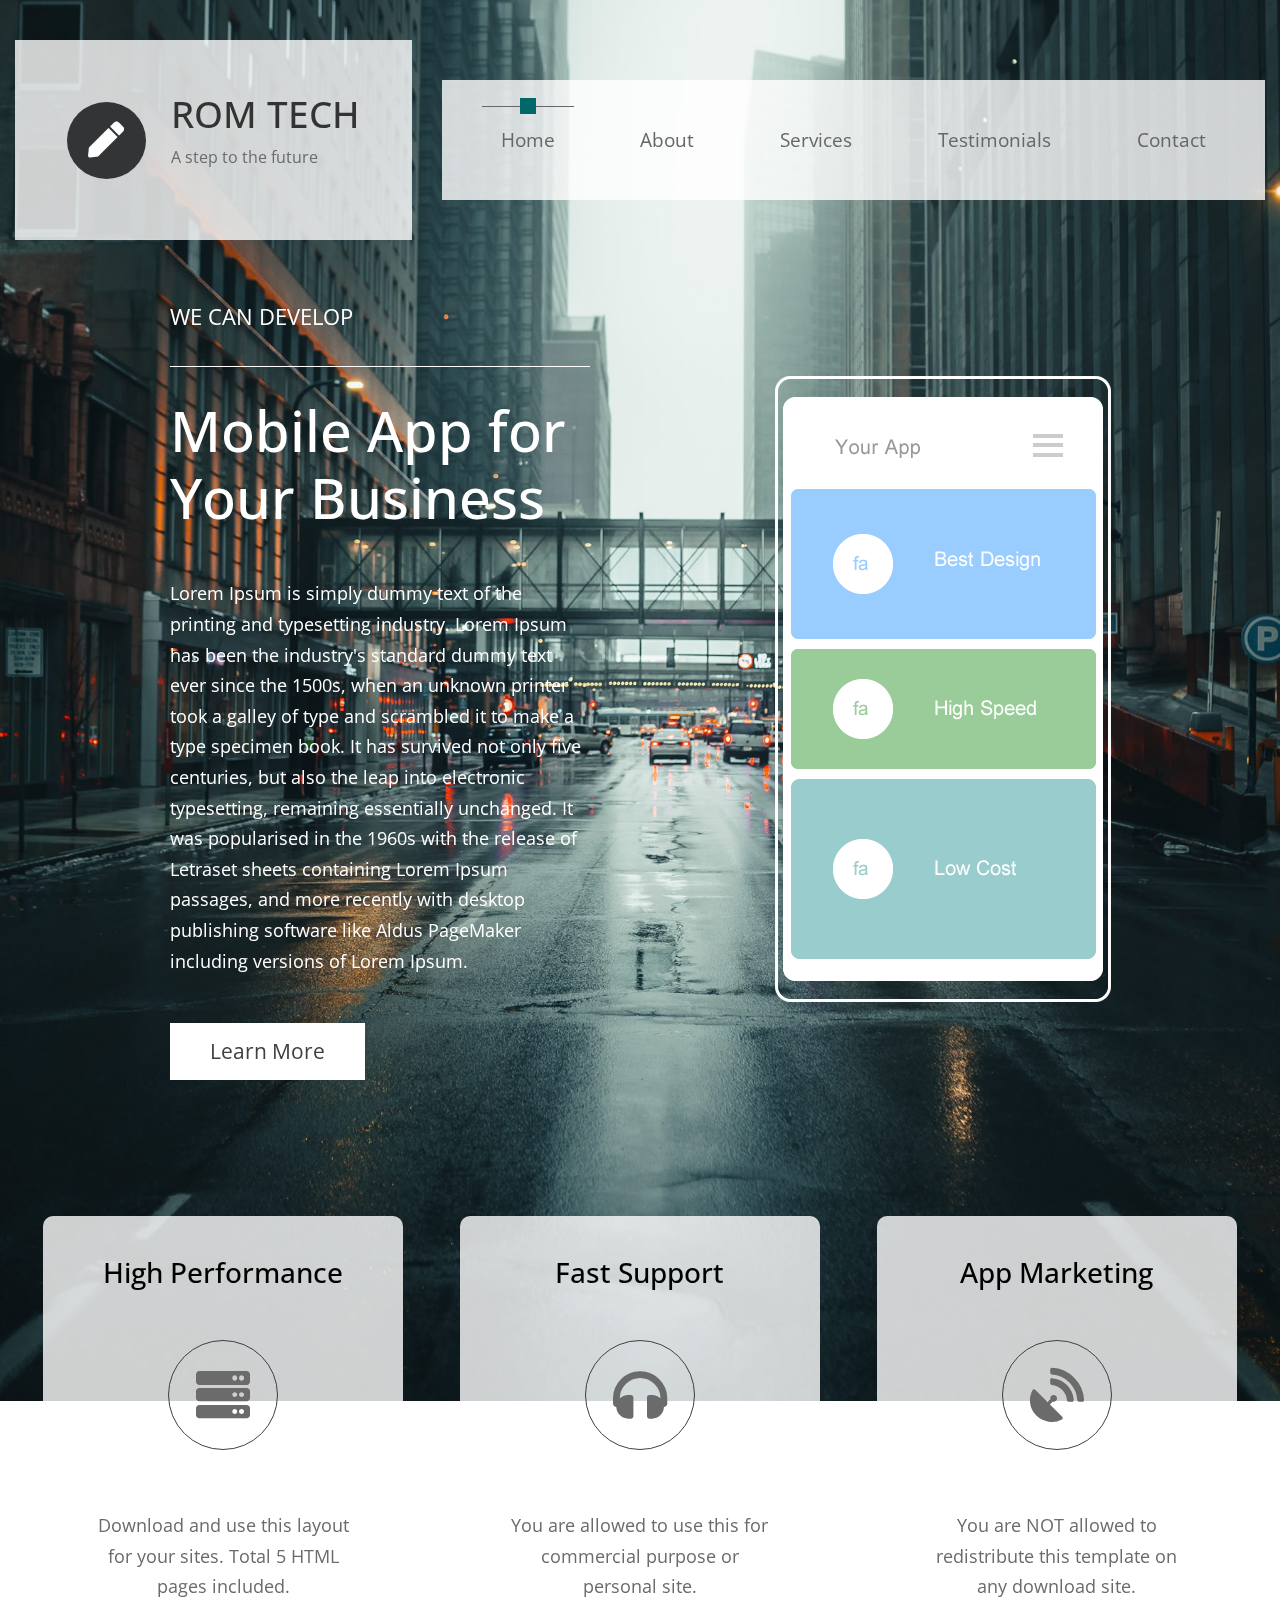
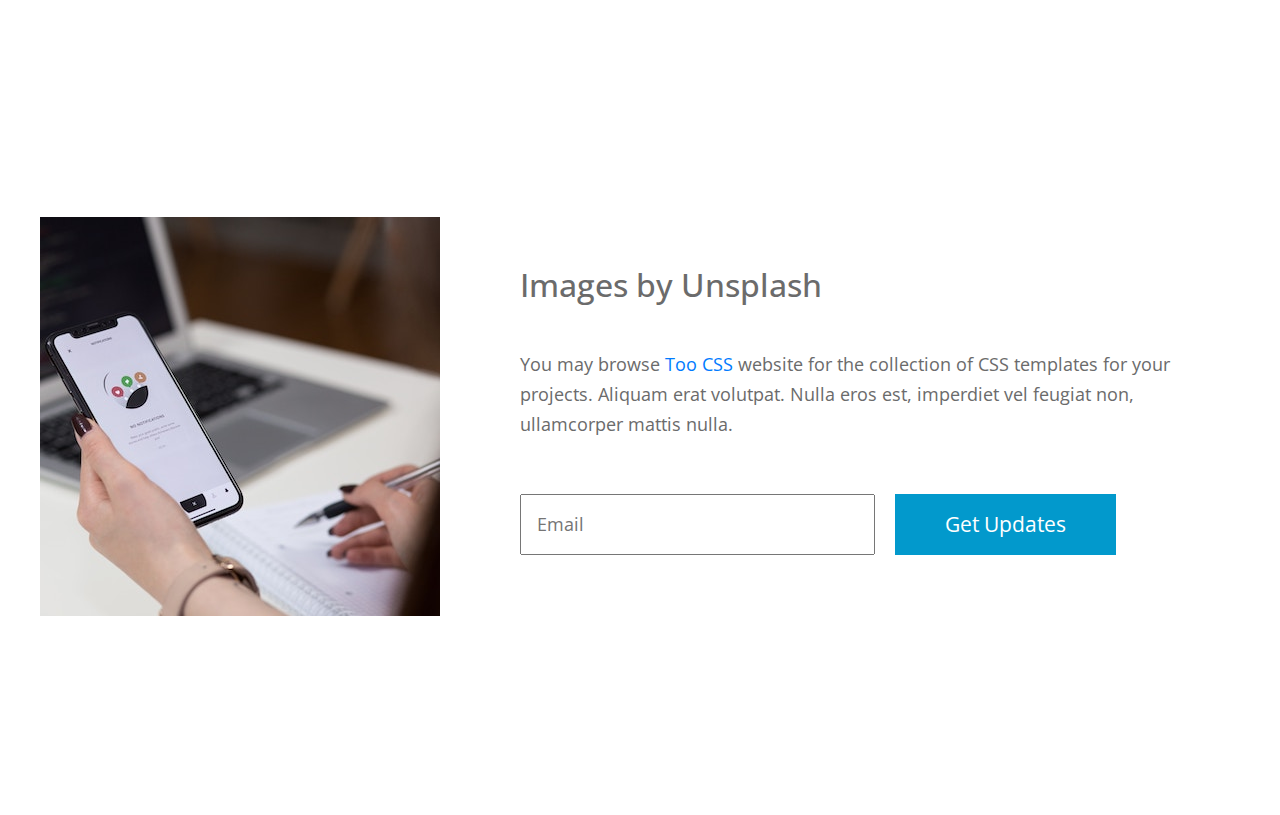
<file: index.html>
<!DOCTYPE html>
<html lang="en">
  <head>
    <meta charset="UTF-8" />
    <meta name="viewport" content="width=device-width, initial-scale=1.0" />
    <meta http-equiv="X-UA-Compatible" content="ie=edge" />
    <title>Rom Tech - App Landing Page</title>

    <link rel="stylesheet" href="https://fonts.googleapis.com/css?family=Open+Sans:400,600" />
    <link rel="stylesheet" href="css/all.min.css" />
    <link rel="stylesheet" href="css/bootstrap.min.css" />
    <link rel="stylesheet" href="css/templatemo-style.css" />
<!--
Parallo Template
https://templatemo.com/tm-534-Romeo Tech
-->
  </head>
  <body>
    <div class="parallax-window" data-parallax="scroll" data-image-src="img/bg-01.jpg">
      <div class="container-fluid">
        <div class="row tm-brand-row">
          <div class="col-lg-4 col-11">
            <div class="tm-brand-container tm-bg-white-transparent">
              <i class="fas fa-2x fa-pen tm-brand-icon"></i>
              <div class="tm-brand-texts">
                <h1 class="text-uppercase tm-brand-name">Rom Tech</h1>
                <p class="small">A step to the future</p>
              </div>
            </div>
          </div>
          <div class="col-lg-8 col-1">
            <div class="tm-nav">
              <nav class="navbar navbar-expand-lg navbar-light tm-bg-white-transparent tm-navbar">
                <button class="navbar-toggler" type="button"
                  data-toggle="collapse" data-target="#navbarNav"
                  aria-controls="navbarNav" aria-expanded="false" aria-label="Toggle navigation">
                  <span class="navbar-toggler-icon"></span>
                </button>
                <div class="collapse navbar-collapse" id="navbarNav">
                  <ul class="navbar-nav">
                    <li class="nav-item active">
                      <div class="tm-nav-link-highlight"></div>
                      <a class="nav-link" href="#">Home <span class="sr-only">(current)</span></a>
                    </li>
                    <li class="nav-item">
                      <div class="tm-nav-link-highlight"></div>
                      <a class="nav-link" href="about.html">About</a>
                    </li>
                    <li class="nav-item">
                      <div class="tm-nav-link-highlight"></div>
                      <a class="nav-link" href="services.html">Services</a>
                    </li>
                    <li class="nav-item">
                      <div class="tm-nav-link-highlight"></div>
                      <a class="nav-link" href="testimonials.html">Testimonials</a>
                    </li>
                    <li class="nav-item">
                      <div class="tm-nav-link-highlight"></div>
                      <a class="nav-link" href="contact.html">Contact</a>
                    </li>
                  </ul>
                </div>
              </nav>
            </div>
          </div>
        </div>

        <section class="row" id="tmHome">
          <div class="col-12 tm-home-container">
            <div class="text-white tm-home-left">
              <p class="text-uppercase tm-slogan">We can develop</p>
              <hr class="tm-home-hr" />
              <h2 class="tm-home-title">Mobile App for Your Business</h2>
              <p class="tm-home-text">
              </p>
              <p class="tm-home-text"> Lorem Ipsum is simply dummy text of the printing and typesetting industry. Lorem
                Ipsum has been the industry's standard dummy text ever since the 1500s, when an unknown printer took a
                galley of type and scrambled it to make a type specimen book. It has survived not only five centuries,
                but also the leap into electronic typesetting, remaining essentially unchanged. It was popularised in
                the 1960s with the release of Letraset sheets containing Lorem Ipsum passages, and more recently with
                desktop publishing software like Aldus PageMaker including versions of Lorem Ipsum.
              </p>
              <a href="#tmFeatures" class="btn btn-primary">Learn More</a>
            </div>
            <div class="tm-home-right">
              <img src="img/mobile-screen.png" alt="App on Mobile mockup" />
            </div>
          </div>
        </section>

        <!-- Features -->
        <div class="row" id="tmFeatures">
          <div class="col-lg-4">
            <div class="tm-bg-white-transparent tm-feature-box">
            <h3 class="tm-feature-name">High Performance</h3>
            
            <div class="tm-feature-icon-container">
                <i class="fas fa-3x fa-server"></i>
            </div>

            <p class="text-center">Download and use this layout for your sites. Total 5 HTML pages included.</p>
            </div>
          </div>

          <div class="col-lg-4">
            <div class="tm-bg-white-transparent tm-feature-box">
                <h3 class="tm-feature-name">Fast Support</h3>

                <div class="tm-feature-icon-container">
                    <i class="fas fa-3x fa-headphones"></i>
                </div>
                <p class="text-center">You are allowed to use this for commercial purpose or personal site.
                </p>
            </div>
          </div>

          <div class="col-lg-4">
            <div class="tm-bg-white-transparent tm-feature-box">
                <h3 class="tm-feature-name">App Marketing</h3>

                <div class="tm-feature-icon-container">
                    <i class="fas fa-3x fa-satellite-dish"></i>
                </div>
                <p class="text-center">You are NOT allowed to redistribute this template on any download site.
                </p>
            </div>
          </div>
        </div>
        <!-- Call to Action -->
        <section class="row" id="tmCallToAction">
          <div class="col-12 tm-call-to-action-col">
            <img src="img/call-to-action.jpg" alt="Image" class="img-fluid tm-call-to-action-image" />
            <div class="tm-bg-white tm-call-to-action-text">
              <h2 class="tm-call-to-action-title">Images by Unsplash</h2>
              <p class="tm-call-to-action-description">
                You may browse <a rel="nofollow" href="https://www.toocss.com">Too CSS</a> website for the collection of CSS templates for your projects. Aliquam erat volutpat. Nulla eros est,
                imperdiet vel feugiat non, ullamcorper mattis nulla.
              </p>
              <form action="#" method="get" class="tm-call-to-action-form">
                <label for="email"></label><input name="email" type="email" class="tm-email-input" id="email" placeholder="Email" />
                <button type="submit" class="btn btn-secondary">Get Updates</button>
              </form>
            </div>
          </div>
        </section>

        <!-- Page footer -->
        <footer class="row">
          <p class="col-12 text-white text-center tm-copyright-text">
            Copyright &copy; 2020 App Landing Page. 
            Designed by <a href="#" class="tm-copyright-link">TemplateMo</a>
          </p>
        </footer>
      </div>
      <!-- .container-fluid -->
    </div>

    <script src="js/jquery.min.js"></script>
    <script src="js/parallax.min.js"></script>
    <script src="js/bootstrap.min.js"></script>
  </body>
</html>
</file>
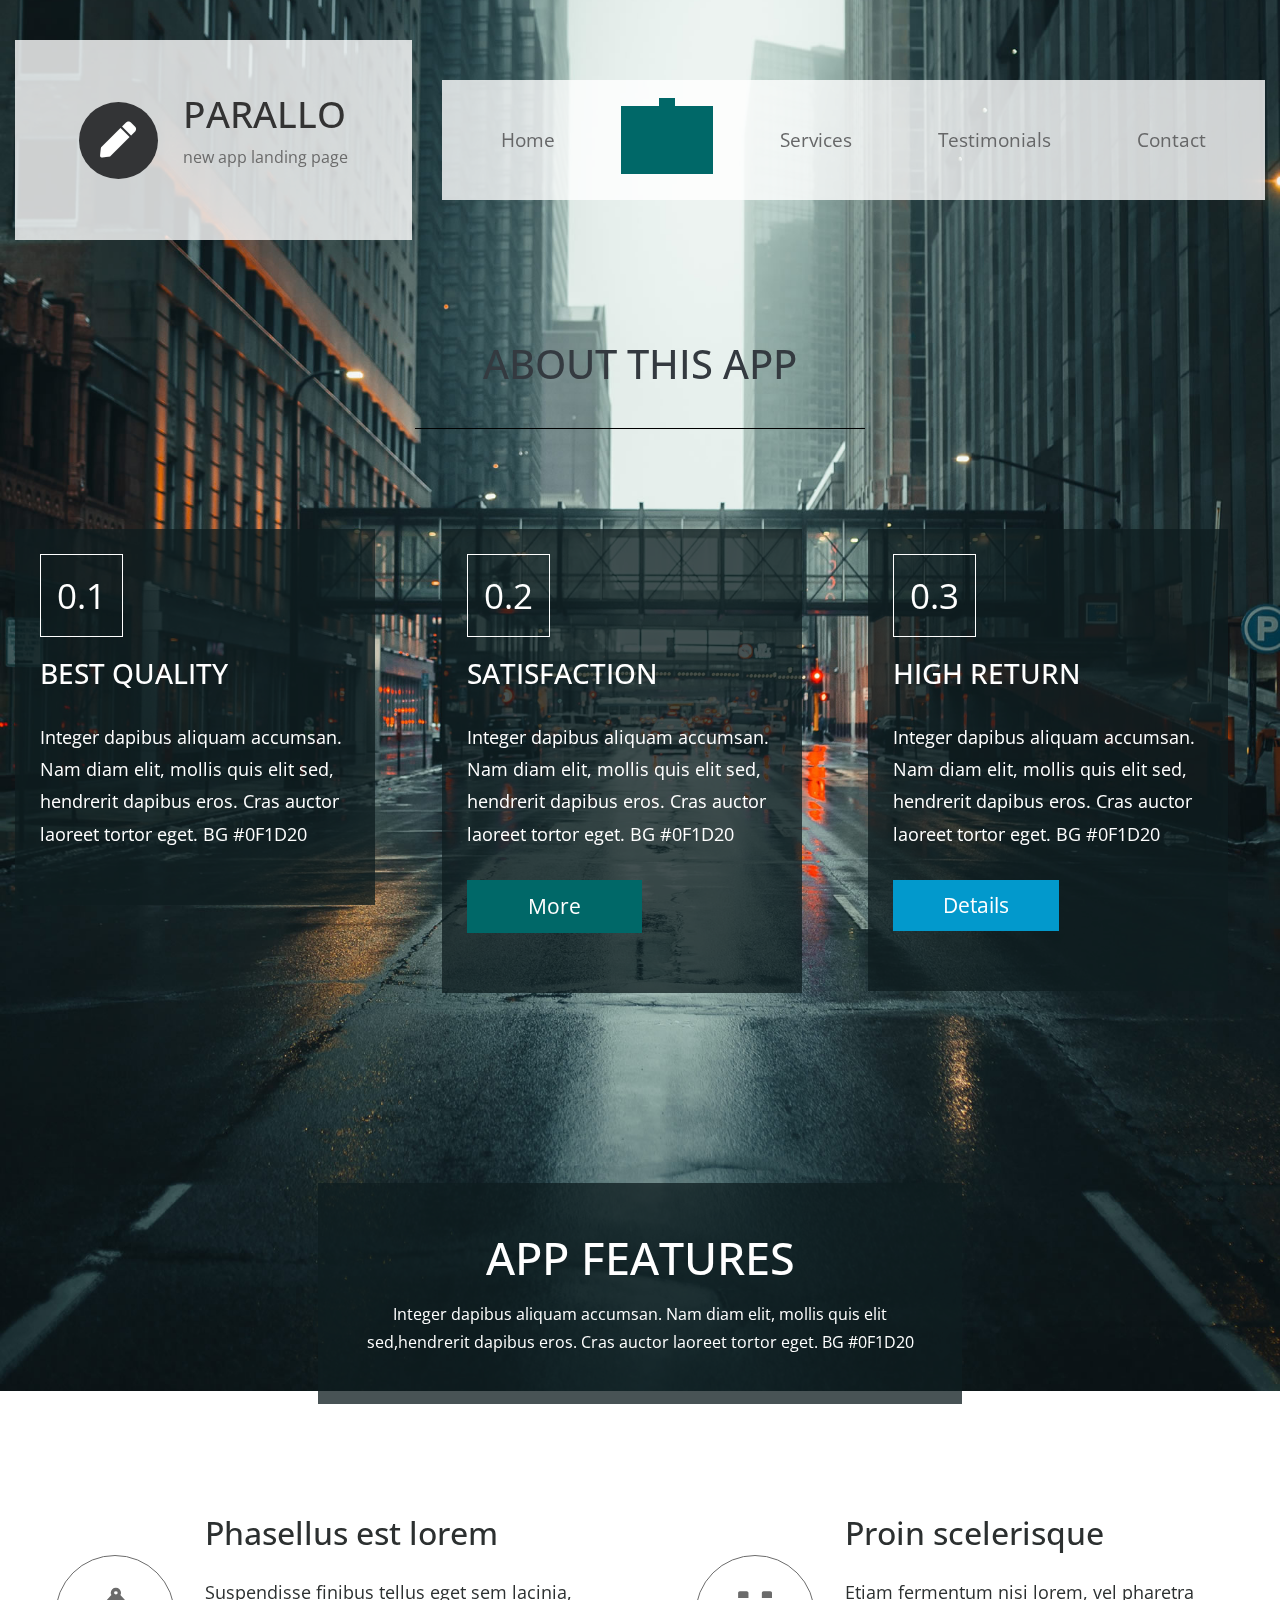
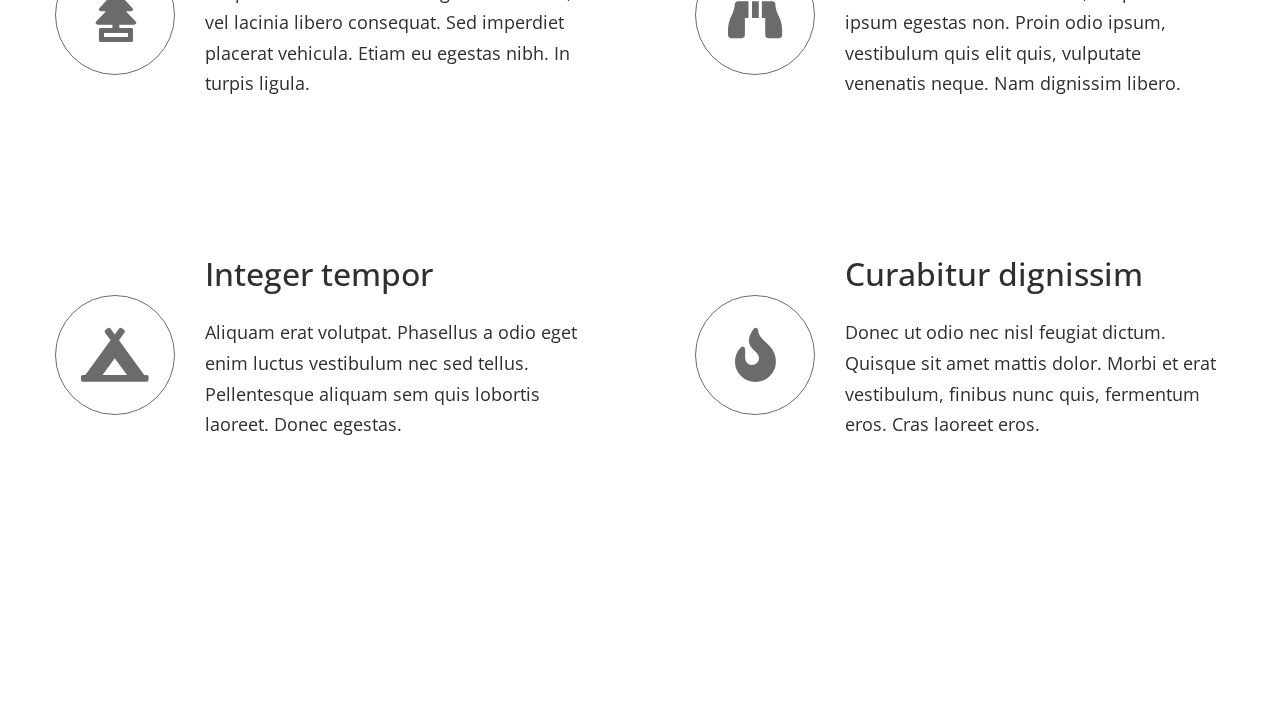
<file: about.html>
<!DOCTYPE html>
<html lang="en">
  <head>
    <meta charset="UTF-8" />
    <meta name="viewport" content="width=device-width, initial-scale=1.0" />
    <meta http-equiv="X-UA-Compatible" content="ie=edge" />
    <title>Parallo - About Page</title>

    <link rel="stylesheet" href="https://fonts.googleapis.com/css?family=Open+Sans:400,600" />
    <link rel="stylesheet" href="css/all.min.css" />
    <link rel="stylesheet" href="css/bootstrap.min.css" />
    <link rel="stylesheet" href="css/templatemo-style.css" />
  </head>
  <body id="aboutPage">
    <div class="parallax-window" data-parallax="scroll" data-image-src="img/bg-01.jpg">
      <div class="container-fluid">
        <div class="row tm-brand-row">
          <div class="col-lg-4 col-11">
            <div class="tm-brand-container tm-bg-white-transparent">
              <i class="fas fa-2x fa-pen tm-brand-icon"></i>
              <div class="tm-brand-texts">
                <h1 class="text-uppercase tm-brand-name">Parallo</h1>
                <p class="small">new app landing page</p>
              </div>
            </div>
          </div>
          <div class="col-lg-8 col-1">
            <div class="tm-nav">
              <nav class="navbar navbar-expand-lg navbar-light tm-bg-white-transparent tm-navbar">
                <button
                  class="navbar-toggler"
                  type="button"
                  data-toggle="collapse"
                  data-target="#navbarNav"
                  aria-controls="navbarNav"
                  aria-expanded="false"
                  aria-label="Toggle navigation">
                  <span class="navbar-toggler-icon"></span>
                </button>
                <div class="collapse navbar-collapse" id="navbarNav">
                  <ul class="navbar-nav">
                    <li class="nav-item">
                      <div class="tm-nav-link-highlight"></div>
                      <a class="nav-link" href="index.html"
                        >Home</a
                      >
                    </li>
                    <li class="nav-item green-highlight active">
                      <div class="tm-nav-link-highlight"></div>
                      <a class="nav-link" href="#">About <span class="sr-only">(current)</span></a>
                    </li>
                    <li class="nav-item">
                      <div class="tm-nav-link-highlight"></div>
                      <a class="nav-link" href="services.html">Services</a>
                    </li>
                    <li class="nav-item">
                      <div class="tm-nav-link-highlight"></div>
                      <a class="nav-link" href="testimonials.html">Testimonials</a>
                    </li>
                    <li class="nav-item">
                      <div class="tm-nav-link-highlight"></div>
                      <a class="nav-link" href="contact.html">Contact</a>
                    </li>
                  </ul>
                </div>
              </nav>
            </div>
          </div>
        </div>

        <!-- About -->
        <section class="row" id="tmAbout">
          <header class="col-12 tm-about-header">
            <h2 class="text-uppercase text-center text-dark tm-about-page-title">About this app</h2>
            <hr class="tm-about-title-hr">
          </header>
          <div class="col-lg-4">
            <div class="tm-bg-black-transparent tm-about-box">
              <div class="tm-about-number-container">0.1</div>              
              <h3 class="tm-about-name">Best Quality</h3>
              <p class="tm-about-description">
                Integer dapibus aliquam accumsan. Nam diam elit, mollis quis elit sed, hendrerit dapibus eros. Cras auctor laoreet tortor eget. BG #0F1D20
              </p>
            </div>
          </div>

          <div class="col-lg-4">
            <div class="tm-bg-black-transparent tm-about-box">
              <div class="tm-about-number-container">0.2</div>              
              <h3 class="tm-about-name">Satisfaction</h3>
              <p class="tm-about-description">
                  Integer dapibus aliquam accumsan. Nam diam elit, mollis quis elit sed,
                  hendrerit dapibus eros. Cras auctor laoreet tortor eget. BG #0F1D20
              </p>
              <a href="#tmFeatures" class="btn btn-tertiary tm-btn-app-feature">More</a>
            </div>
          </div>

          <div class="col-lg-4">
            <div class="tm-bg-black-transparent tm-about-box">
              <div class="tm-about-number-container">0.3</div>              
              <h3 class="tm-about-name">High Return</h3>
                <p class="tm-about-description">
                    Integer dapibus aliquam accumsan. Nam diam elit, mollis quis elit sed,
                    hendrerit dapibus eros. Cras auctor laoreet tortor eget. BG #0F1D20
              </p>
              <a href="#tmFeatures" class="btn btn-secondary tm-btn-app-feature">Details</a>
            </div>
          </div>
        </section>

        <!-- App Features -->
        <section id="tmAppFeatures">
            <div class="row">
                <header class="col-12 text-center text-white tm-bg-black-transparent p-5 tm-app-header">
                    <h2 class="text-uppercase mb-3 tm-app-feature-header">App Features</h2>
                    <p class="mb-0 small">Integer dapibus aliquam accumsan. Nam diam elit, mollis
                        quis elit sed,hendrerit dapibus eros. Cras auctor laoreet tortor eget. BG
                        #0F1D20</p>
                </header>
            </div>

            <div class="row">
                <div class="col-lg-6">
                    <div class="tm-bg-white-transparent tm-app-feature-box">
                        <div class="tm-app-feature-icon-container">
                            <i class="fas fa-3x fa-air-freshener tm-app-feature-icon"></i>
                        </div>
                        <div class="tm-app-feature-description-box">
                            <h3 class="mb-4 tm-app-feature-title">Phasellus est lorem</h3>
                            <p class="tm-app-feature-description">Suspendisse finibus tellus eget sem lacinia, vel lacinia libero consequat. Sed imperdiet placerat vehicula. Etiam eu egestas nibh. In turpis ligula.</p>
                        </div>
                    </div>
                </div>

                <div class="col-lg-6">
                    <div class="tm-bg-white-transparent tm-app-feature-box">
                        <div class="tm-app-feature-icon-container">
                            <i class="fas fa-3x fa-binoculars tm-app-feature-icon"></i>
                        </div>
                        <div class="tm-app-feature-description-box">
                            <h3 class="mb-4 tm-app-feature-title">Proin scelerisque</h3>
                            <p class="tm-app-feature-description">Etiam fermentum nisi lorem, vel pharetra ipsum egestas non. Proin odio ipsum, vestibulum quis elit quis, vulputate venenatis neque. Nam dignissim libero.</p>
                        </div>
                    </div>
                </div>

                <div class="col-lg-6">
                    <div class="tm-bg-white-transparent tm-app-feature-box">
                        <div class="tm-app-feature-icon-container">
                            <i class="fas fa-3x fa-campground tm-app-feature-icon"></i>
                        </div>
                        <div class="tm-app-feature-description-box">
                            <h3 class="mb-4 tm-app-feature-title">Integer tempor</h3>
                            <p class="tm-app-feature-description">Aliquam erat volutpat. Phasellus a odio eget enim luctus vestibulum nec sed tellus. Pellentesque aliquam sem quis lobortis laoreet. Donec egestas.</p>
                        </div>
                    </div>
                </div>

                <div class="col-lg-6">
                    <div class="tm-bg-white-transparent tm-app-feature-box">
                        <div class="tm-app-feature-icon-container">
                            <i class="fas fa-3x fa-fire tm-app-feature-icon"></i>
                        </div>
                        <div class="tm-app-feature-description-box">
                            <h3 class="mb-4 tm-app-feature-title">Curabitur dignissim</h3>
                            <p class="tm-app-feature-description">Donec ut odio nec nisl feugiat dictum. Quisque sit amet mattis dolor. Morbi et erat vestibulum, finibus nunc quis, fermentum eros. Cras laoreet eros.</p>
                        </div>
                    </div>
                </div>
            </div>
          
        </section>

        <!-- Page footer -->
        <footer class="row">
          <p class="col-12 text-white text-center tm-copyright-text">
            Copyright &copy; 2020 App Landing Page. 
            Designed by <a href="#" class="tm-copyright-link">TemplateMo</a>
          </p>
        </footer>
      </div>
      <!-- .container-fluid -->
    </div>

    <script src="js/jquery.min.js"></script>
    <script src="js/parallax.min.js"></script>
    <script src="js/bootstrap.min.js"></script>
  </body>
</html>
</file>
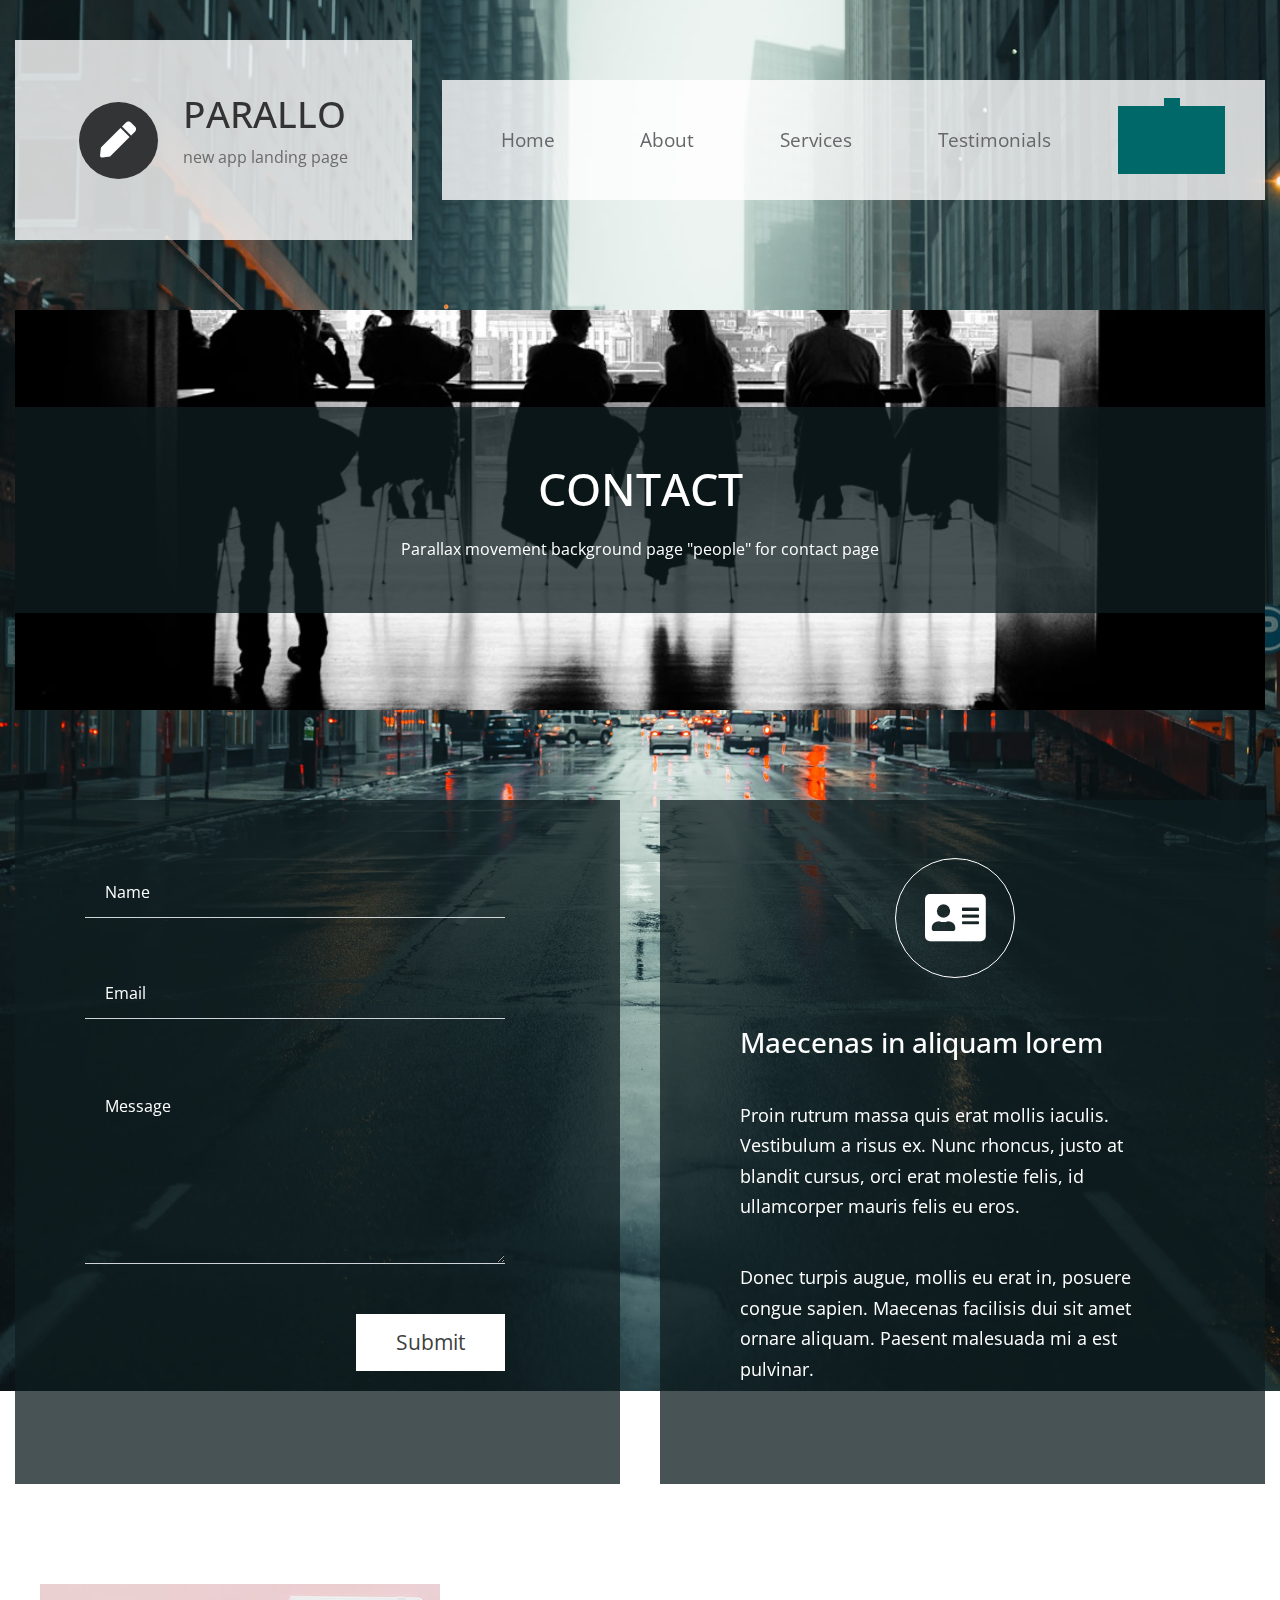
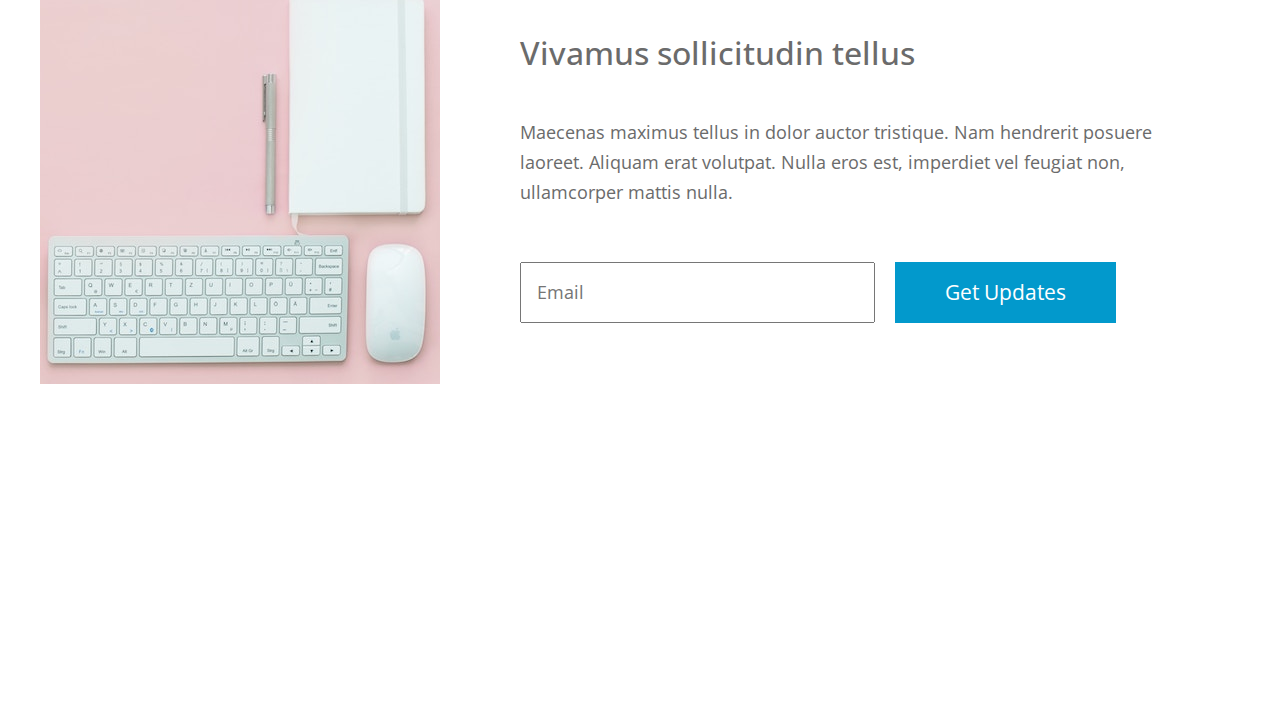
<file: contact.html>
<!DOCTYPE html>
<html lang="en">
  <head>
    <meta charset="UTF-8" />
    <meta name="viewport" content="width=device-width, initial-scale=1.0" />
    <meta http-equiv="X-UA-Compatible" content="ie=edge" />
    <title>Parallo - Contact Page</title>

    <link rel="stylesheet" href="https://fonts.googleapis.com/css?family=Open+Sans:400,600" />
    <link rel="stylesheet" href="css/all.min.css" />
    <link rel="stylesheet" href="css/bootstrap.min.css" />
    <link rel="stylesheet" type="text/css" href="slick/slick.css"/>    
    <link rel="stylesheet" type="text/css" href="slick/slick-theme.css"/>
    <link rel="stylesheet" href="css/templatemo-style.css" />
  </head>
<!--
Parallo Template
https://templatemo.com/tm-534-parallo
-->
  <body id="servicesPage">
    <div class="parallax-window" data-parallax="scroll" data-image-src="img/bg-01.jpg">
      <div class="container-fluid">
        <div class="row tm-brand-row">
          <div class="col-lg-4 col-11">
            <div class="tm-brand-container tm-bg-white-transparent">
              <i class="fas fa-2x fa-pen tm-brand-icon"></i>
              <div class="tm-brand-texts">
                <h1 class="text-uppercase tm-brand-name">Parallo</h1>
                <p class="small">new app landing page</p>
              </div>
            </div>
          </div>
          <div class="col-lg-8 col-1">
            <div class="tm-nav">
              <nav class="navbar navbar-expand-lg navbar-light tm-bg-white-transparent tm-navbar">
                <button
                  class="navbar-toggler"
                  type="button"
                  data-toggle="collapse"
                  data-target="#navbarNav"
                  aria-controls="navbarNav"
                  aria-expanded="false"
                  aria-label="Toggle navigation">
                  <span class="navbar-toggler-icon"></span>
                </button>
                <div class="collapse navbar-collapse" id="navbarNav">
                  <ul class="navbar-nav">
                    <li class="nav-item">
                      <div class="tm-nav-link-highlight"></div>
                      <a class="nav-link" href="index.html">Home</a>
                    </li>
                    <li class="nav-item">
                      <div class="tm-nav-link-highlight"></div>
                      <a class="nav-link" href="about.html">About</a>
                    </li>
                    <li class="nav-item">
                      <div class="tm-nav-link-highlight"></div>
                      <a class="nav-link" href="services.html">Services</a>
                    </li>
                    <li class="nav-item">
                      <div class="tm-nav-link-highlight"></div>
                      <a class="nav-link" href="testimonials.html">Testimonials</a>
                    </li>
                    <li class="nav-item green-highlight active">
                      <div class="tm-nav-link-highlight"></div>
                      <a class="nav-link" href="#">Contact <span class="sr-only">(current)</span></a>
                    </li>
                  </ul>
                </div>
              </nav>
            </div>
          </div>
        </div>

        <!-- Testimonials header -->
        <section class="row" id="tmServices">
          <div class="col-12">
            <div class="parallax-window tm-services-parallax-header tm-testimonials-parallax-header"
                 data-parallax="scroll"
                 data-z-index="101"
                 data-image-src="img/people.jpg">

                 <div class="tm-bg-black-transparent text-center tm-services-header tm-testimonials-header">
                    <h2 class="text-uppercase tm-services-page-title tm-testimonials-page-title">Contact</h2>
                    <p class="tm-services-description mb-0 small">
                        Parallax movement background page "people" for contact page
                    </p>
                </div>
            </div>
          </div>   
        </section>

        <section class="row tm-contact-row">
            <div class="col-lg-6 tm-contact-col-left">
                <form action="#" method="POST" id="tmContactForm" class="tm-bg-black-transparent tm-contact-form">
                  <div class="form-group">
                    <input type="text" id="contact_name" name="contact_name" class="form-control rounded-0 border-top-0 border-right-0 border-left-0" placeholder="Name" required="">
                  </div>
                  <div class="form-group">
                    <input type="email" id="contact_email" name="contact_email" class="form-control rounded-0 border-top-0 border-right-0 border-left-0" placeholder="Email" required="">
                  </div>
                  <div class="form-group">
                    <textarea rows="6" id="contact_message" name="contact_message" class="form-control rounded-0 border-top-0 border-right-0 border-left-0" placeholder="Message" required=""></textarea>
                  </div>
                  <div class="text-right">
                    <button type="submit" class="btn btn-primary tm-btn-submit rounded-0">
                      Submit
                    </button>
                  </div>
                </form>
            </div>
            <div class="col-lg-6 tm-contact-col-right">
                <div class="tm-bg-black-transparent tm-contact-text">
                            
                    <i class="mx-auto mb-5 fas fa-3x fa-address-card tm-app-feature-icon"></i>
                    
                    <h3 class="tm-service-tab-title">Maecenas in aliquam lorem</h3>
                    <p class="tm-service-tab-p">
                        Proin rutrum massa quis erat mollis iaculis. Vestibulum
                        a risus ex. Nunc rhoncus, justo at blandit cursus, orci
                        erat molestie felis, id ullamcorper mauris felis eu eros.
                    </p>                            
                    <p class="mb-0">
                        Donec turpis augue, mollis eu erat in, posuere congue 
                        sapien.  Maecenas facilisis dui sit amet ornare aliquam.
                        Paesent malesuada mi a est pulvinar.
                    </p>
                </div>
            </div>
        </section>

        <!-- Call to Action -->
        <section class="row tm-testimonials-cta" id="tmCallToAction">
          <div class="col-12 tm-call-to-action-col">
            <img src="img/call-to-action-3.jpg" alt="Image" class="img-fluid tm-call-to-action-image" />
            <div class="tm-bg-white tm-call-to-action-text">
              <h2 class="tm-call-to-action-title">Vivamus sollicitudin tellus</h2>
              <p class="tm-call-to-action-description">
                Maecenas maximus tellus in dolor auctor tristique. Nam hendrerit
                posuere laoreet. Aliquam erat volutpat. Nulla eros est,
                imperdiet vel feugiat non, ullamcorper mattis nulla.
              </p>
              <form action="#" method="get" class="tm-call-to-action-form">                
                <input name="email" type="email" class="tm-email-input" id="email" placeholder="Email" />
                <button type="submit" class="btn btn-secondary">Get Updates</button>
              </form>
            </div>
          </div>
        </section>

        <!-- Page footer -->
        <footer class="row">
          <p class="col-12 text-white text-center tm-copyright-text">
            Copyright &copy; 2020 App Landing Page. 
            Designed by <a href="#" class="tm-copyright-link">TemplateMo</a>
          </p>
        </footer>
      </div>
      <!-- .container-fluid -->
    </div>

    <script src="js/jquery.min.js"></script>
    <script src="js/parallax.min.js"></script>
    <script src="js/bootstrap.min.js"></script>
    <script src="slick/slick.min.js"></script>
    <script>
        $(function(){
            $('.tabgroup > div').hide();
            $('.tabgroup > div:first-of-type').show();  
            $('.tabs a').click(function(e){
              e.preventDefault();
              var $this = $(this),
                  tabgroup = '#'+$this.parents('.tabs').data('tabgroup'),
                  others = $this.closest('li').siblings().children('a'),
                  target = $this.attr('href');
              others.removeClass('active');
              $this.addClass('active');
              $(tabgroup).children('div').hide();
              $(target).show();

              // Scroll to tab content (for mobile)
              if($(window).width() < 992) {
                  $('html, body').animate({
                      scrollTop: $("#first-tab-group").offset().top
                  }, 200);    
              }              
            })

            $('.tm-carousel').slick({
                dots: true,
                  infinite: false,
                  arrows: false,
                  speed: 300,
                  slidesToShow: 3,
                  slidesToScroll: 2,
                  responsive: [
                    {
                      breakpoint: 1024,
                      settings: {
                          arrows: false,
                        slidesToShow: 2,
                        slidesToScroll: 1,
                        infinite: true,
                        dots: true
                      }
                    },
                    {
                      breakpoint: 600,
                      settings: {
                          arrows: false,
                        slidesToShow: 1,
                        slidesToScroll: 1
                      }
                    },
                    {
                      breakpoint: 480,
                      settings: {
                          arrows: false,
                        slidesToShow: 1,
                        slidesToScroll: 1
                      }
                    }
                    // You can unslick at a given breakpoint now by adding:
                    // settings: "unslick"
                    // instead of a settings object
                  ]
            });  
        });
    </script>
  </body>
</html>
</file>
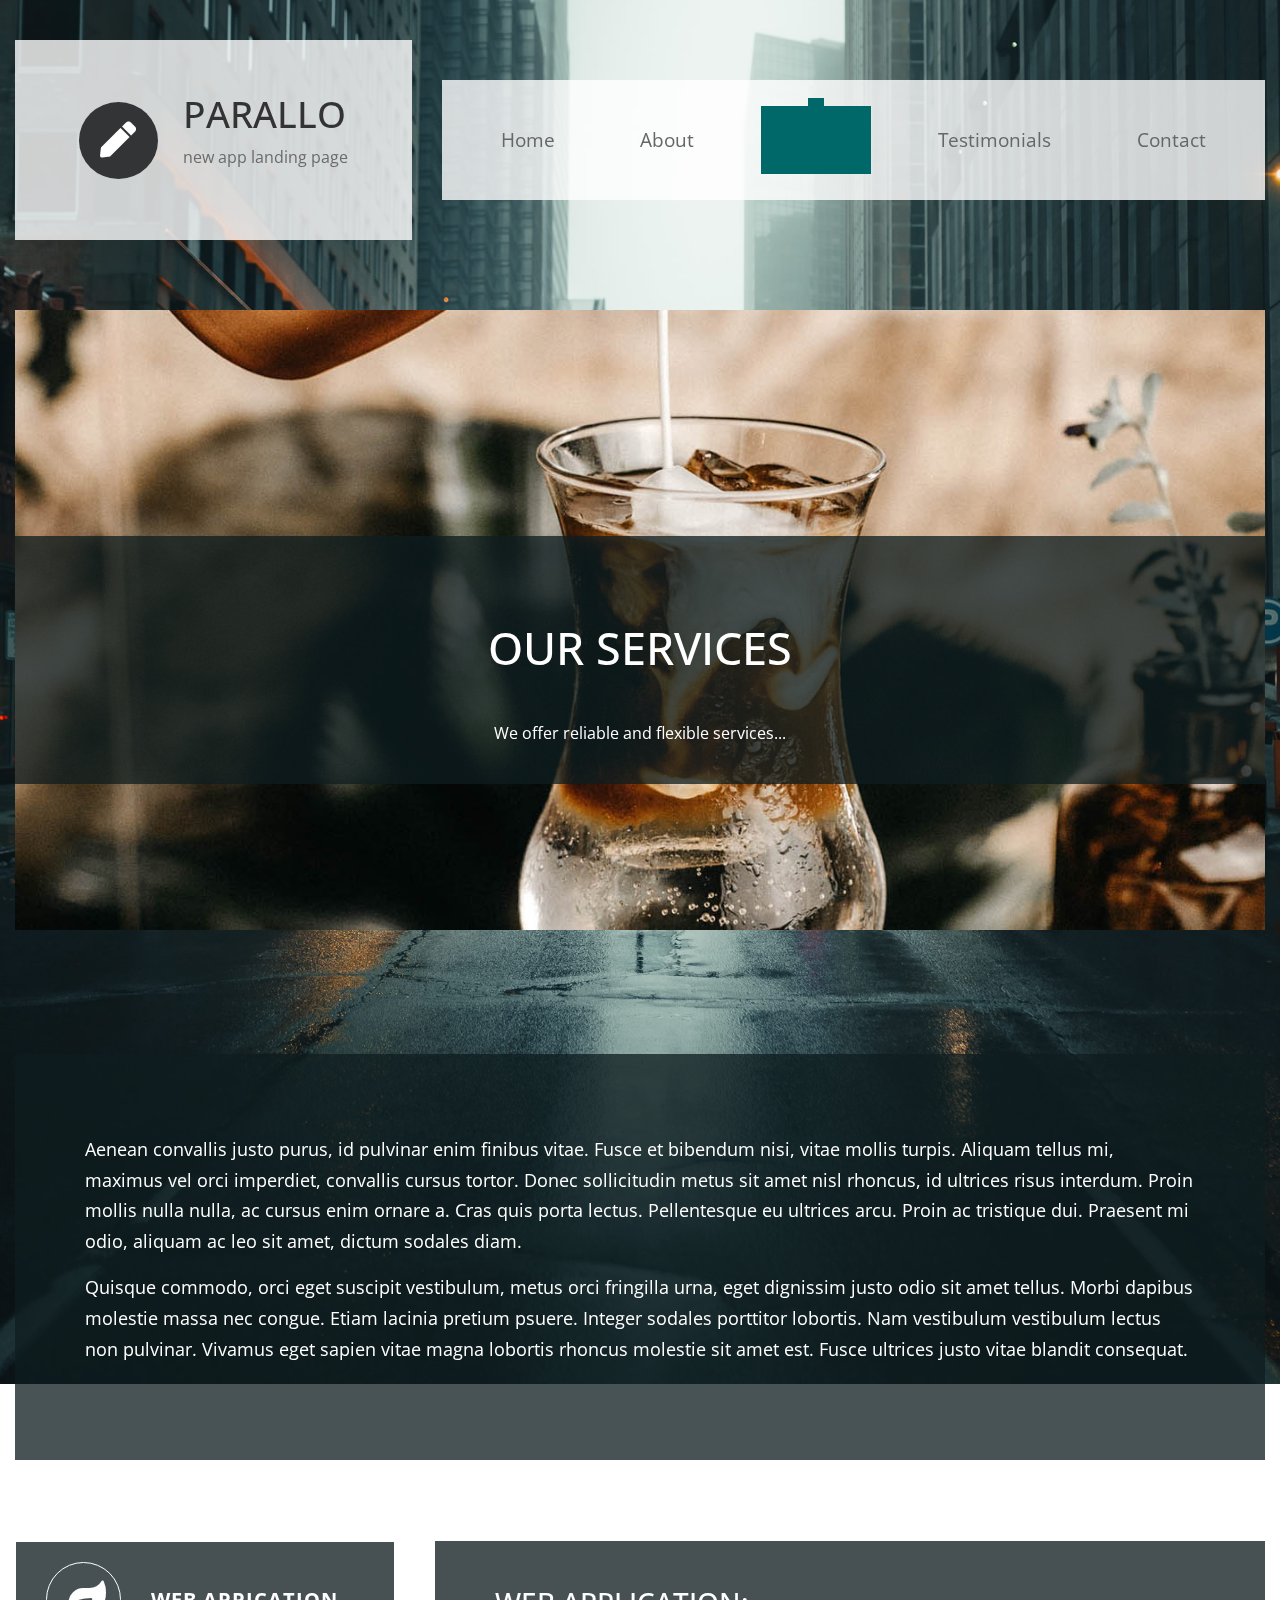
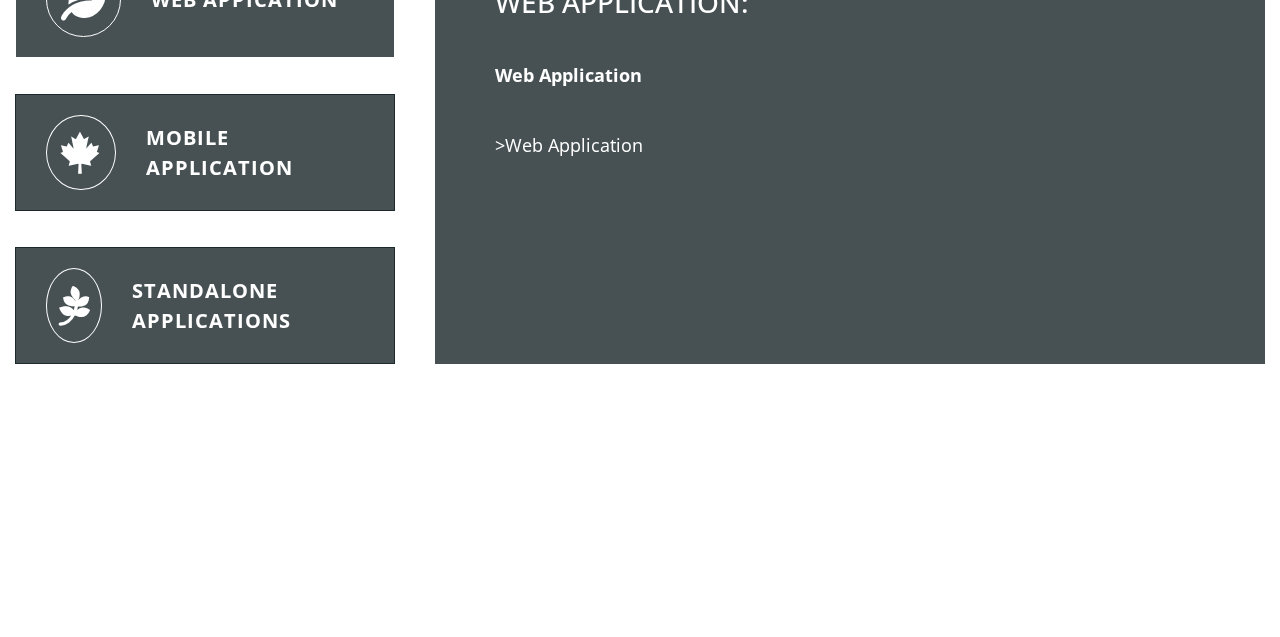
<file: services.html>
<!DOCTYPE html>
<html lang="en">
  <head>
    <meta charset="UTF-8" />
    <meta name="viewport" content="width=device-width, initial-scale=1.0" />
    <meta http-equiv="X-UA-Compatible" content="ie=edge" />
    <title>Parallo - Services</title>

    <link rel="stylesheet" href="https://fonts.googleapis.com/css?family=Open+Sans:400,600" />
    <link rel="stylesheet" href="css/all.min.css" />
    <link rel="stylesheet" href="css/bootstrap.min.css" />
    <link rel="stylesheet" href="css/templatemo-style.css" />
  </head>
<!--
This is a templete:
-->
  <body id="servicesPage">
    <div class="parallax-window" data-parallax="scroll" data-image-src="img/bg-01.jpg">
      <div class="container-fluid">
        <div class="row tm-brand-row">
          <div class="col-lg-4 col-11">
            <div class="tm-brand-container tm-bg-white-transparent">
              <i class="fas fa-2x fa-pen tm-brand-icon"></i>
              <div class="tm-brand-texts">
                <h1 class="text-uppercase tm-brand-name">Parallo</h1>
                <p class="small">new app landing page</p>
              </div>
            </div>
          </div>
          <div class="col-lg-8 col-1">
            <div class="tm-nav">
              <nav
                class="navbar navbar-expand-lg navbar-light tm-bg-white-transparent tm-navbar">
                <button
                  class="navbar-toggler"
                  type="button"
                  data-toggle="collapse"
                  data-target="#navbarNav"
                  aria-controls="navbarNav"
                  aria-expanded="false"
                  aria-label="Toggle navigation">
                  <span class="navbar-toggler-icon"></span>
                </button>
                <div class="collapse navbar-collapse" id="navbarNav">
                  <ul class="navbar-nav">
                    <li class="nav-item">
                      <div class="tm-nav-link-highlight"></div>
                      <a class="nav-link" href="index.html"
                        >Home</a
                      >
                    </li>
                    <li class="nav-item">
                      <div class="tm-nav-link-highlight"></div>
                      <a class="nav-link" href="about.html">About</a>
                    </li>
                    <li class="nav-item green-highlight active">
                      <div class="tm-nav-link-highlight"></div>
                      <a class="nav-link" href="#">Services <span class="sr-only">(current)</span></a>
                    </li>
                    <li class="nav-item">
                      <div class="tm-nav-link-highlight"></div>
                      <a class="nav-link" href="testimonials.html">Testimonials</a>
                    </li>
                    <li class="nav-item">
                      <div class="tm-nav-link-highlight"></div>
                      <a class="nav-link" href="contact.html">Contact</a>
                    </li>
                  </ul>
                </div>
              </nav>
            </div>
          </div>
        </div>

        <!-- Services header -->
        <section class="row" id="tmServices">
          <div class="col-12">
            <div class="parallax-window tm-services-parallax-header"
                 data-parallax="scroll"
                 data-z-index="101"
                 data-image-src="img/coffee-glass.jpg">

                 <div class="tm-bg-black-transparent text-center tm-services-header">
                    <h2 class="text-uppercase tm-services-page-title">Our Services</h2>
                    <p class="tm-services-description mb-0 small">
                       We offer reliable and flexible services...
                    </p>
                </div>
            </div>
          </div>  

          <div class="col-12">
            <div class="tm-bg-black-transparent tm-services-detail-box">
                <p>
                    Aenean convallis justo purus, id pulvinar enim finibus vitae. Fusce et bibendum nisi, vitae mollis turpis. Aliquam tellus mi, maximus vel orci
                    imperdiet, convallis cursus tortor. Donec sollicitudin metus sit amet nisl rhoncus, id ultrices risus interdum. Proin mollis nulla nulla, ac cursus enim ornare a. Cras quis porta lectus. Pellentesque eu ultrices arcu. Proin ac tristique dui. Praesent mi odio, aliquam ac leo sit amet, dictum sodales diam.
                </p>
                <p>
                    Quisque commodo, orci eget suscipit vestibulum, metus orci fringilla urna, eget dignissim justo odio sit amet tellus. Morbi dapibus molestie 
                    massa nec congue. Etiam lacinia pretium psuere. Integer sodales porttitor lobortis. Nam vestibulum vestibulum lectus non pulvinar.
                    Vivamus eget sapien vitae magna lobortis rhoncus molestie sit amet est. Fusce ultrices justo vitae blandit consequat.
                </p>
            </div>
          </div> 

          <div class="col-12 tm-tabs-container">
              <div class="tm-tab-links">
                    <ul class="tabs clearfix" data-tabgroup="first-tab-group">
                        <li><a href="#tab1" class="active">
                            <div class="icon-wrap"><i class="fas fa-2x fa-leaf"></i></div>
                            Web Appication
                        </a></li>
                        <li><a href="#tab2" class="">
                            <div class="icon-wrap"><i class="fab fa-2x fa-canadian-maple-leaf"></i></div>
                            Mobile application
                        </a></li>
                        <li><a href="#tab3" class="">
                            <div class="icon-wrap"><i class="fab fa-2x fa-pagelines"></i></div>
                            Standalone applications
                        </a></li>                    
                    </ul>
                </div>  
                <div class="tm-tab-contents">
                    <div id="first-tab-group" class="tabgroup">
                        <div id="tab1">                            
                            <div class="text-content">
                                <h3 class="tm-service-tab-title">WEB APPLICATION:</h3>
                                <p class="tm-service-tab-p">
                                 <strong>Web Application</strong>
                                </p>                            
                                <p class="mb-0">
                                >Web Application
                                </p>
                            </div>
                        </div>
                        <div id="tab2">
                            <div class="text-content">
                                <h3 class="tm-service-tab-title">MOBILE APPLICATIONS</h3>
                                <p class="tm-service-tab-p">Nam consequat, leo vitae aliquet dignissim, leo est laoreet nibh, nec dictum libero justo
                                    vitae dolor. Donec tristique eros at nisi elementum efficitur. Proin ornare feugiat ex placerat pellenteqsue. Nulla convallis est volutpat ex ultrices facilisis.                                
                                </p>                            
                                <p class="mb-0">
                                    Etiam egestas metus vitae est interdum, in eleifend nunc volutpat. Aliquam molestie
                                    ipsum quis suscipit lacinia. Mauris turpis libero, iaculis non dictum ac, ornare a massa.
                                    Duis id lorem purus. Fusce viverra ullamcorper metus. Curabitur puvinar suscipit sapien
                                    ac blandit. Aliquam vel pulvinar purus, sit amet luctus urna.    
                                </p>
                            </div>
                        </div>
                        <div id="tab3">
                            <div class="text-content">
                                <h3 class="tm-service-tab-title">Service Tab Three</h3>
                                <p class="tm-service-tab-p">Mauris turpis libero, iaculis non dictum ac, ornare a massa.
                                    Duis id lorem purus. Fusce viverra ullamcorper metus. Curabitur puvinar suscipit sapien
                                    ac blandit. Aliquam vel pulvinar purus, sit amet luctus urna. Nulla convallis est volutpat ex ultrices facilisis.
                                </p>                            
                                <p class="mb-0">
                                    Etiam egestas metus vitae est interdum, in eleifend nunc volutpat. Aliquam molestie
                                    ipsum quis suscipit lacinia. Nam consequat, leo vitae aliquet dignissim, leo est laoreet nibh, nec dictum libero justo
                                    vitae dolor. Donec tristique eros at nisi elementum efficitur. Proin ornare feugiat ex placerat pellenteqsue. 
                                </p>
                            </div>
                        </div>

                    </div>
                </div>

            </div>     
        </section>

        <!-- Page footer -->
        <footer class="row">
          <p class="col-12 text-white text-center tm-copyright-text">
            Copyright &copy; 2020 App Landing Page. 
            Designed by <a href="#" class="tm-copyright-link">TemplateMo</a>
          </p>
        </footer>
      </div>
      <!-- .container-fluid -->
    </div>

    <script src="js/jquery.min.js"></script>
    <script src="js/parallax.min.js"></script>
    <script src="js/bootstrap.min.js"></script>
    <script>
        $(function(){
            $('.tabgroup > div').hide();
            $('.tabgroup > div:first-of-type').show();  
            $('.tabs a').click(function(e){
              e.preventDefault();
              var $this = $(this),
                  tabgroup = '#'+$this.parents('.tabs').data('tabgroup'),
                  others = $this.closest('li').siblings().children('a'),
                  target = $this.attr('href');
              others.removeClass('active');
              $this.addClass('active');
              $(tabgroup).children('div').hide();
              $(target).show();

              // Scroll to tab content (for mobile)
              if($(window).width() < 992) {
                  $('html, body').animate({
                      scrollTop: $("#first-tab-group").offset().top
                  }, 200);    
              }              
            })  
        });
        
    </script>
  </body>
</html>
</file>
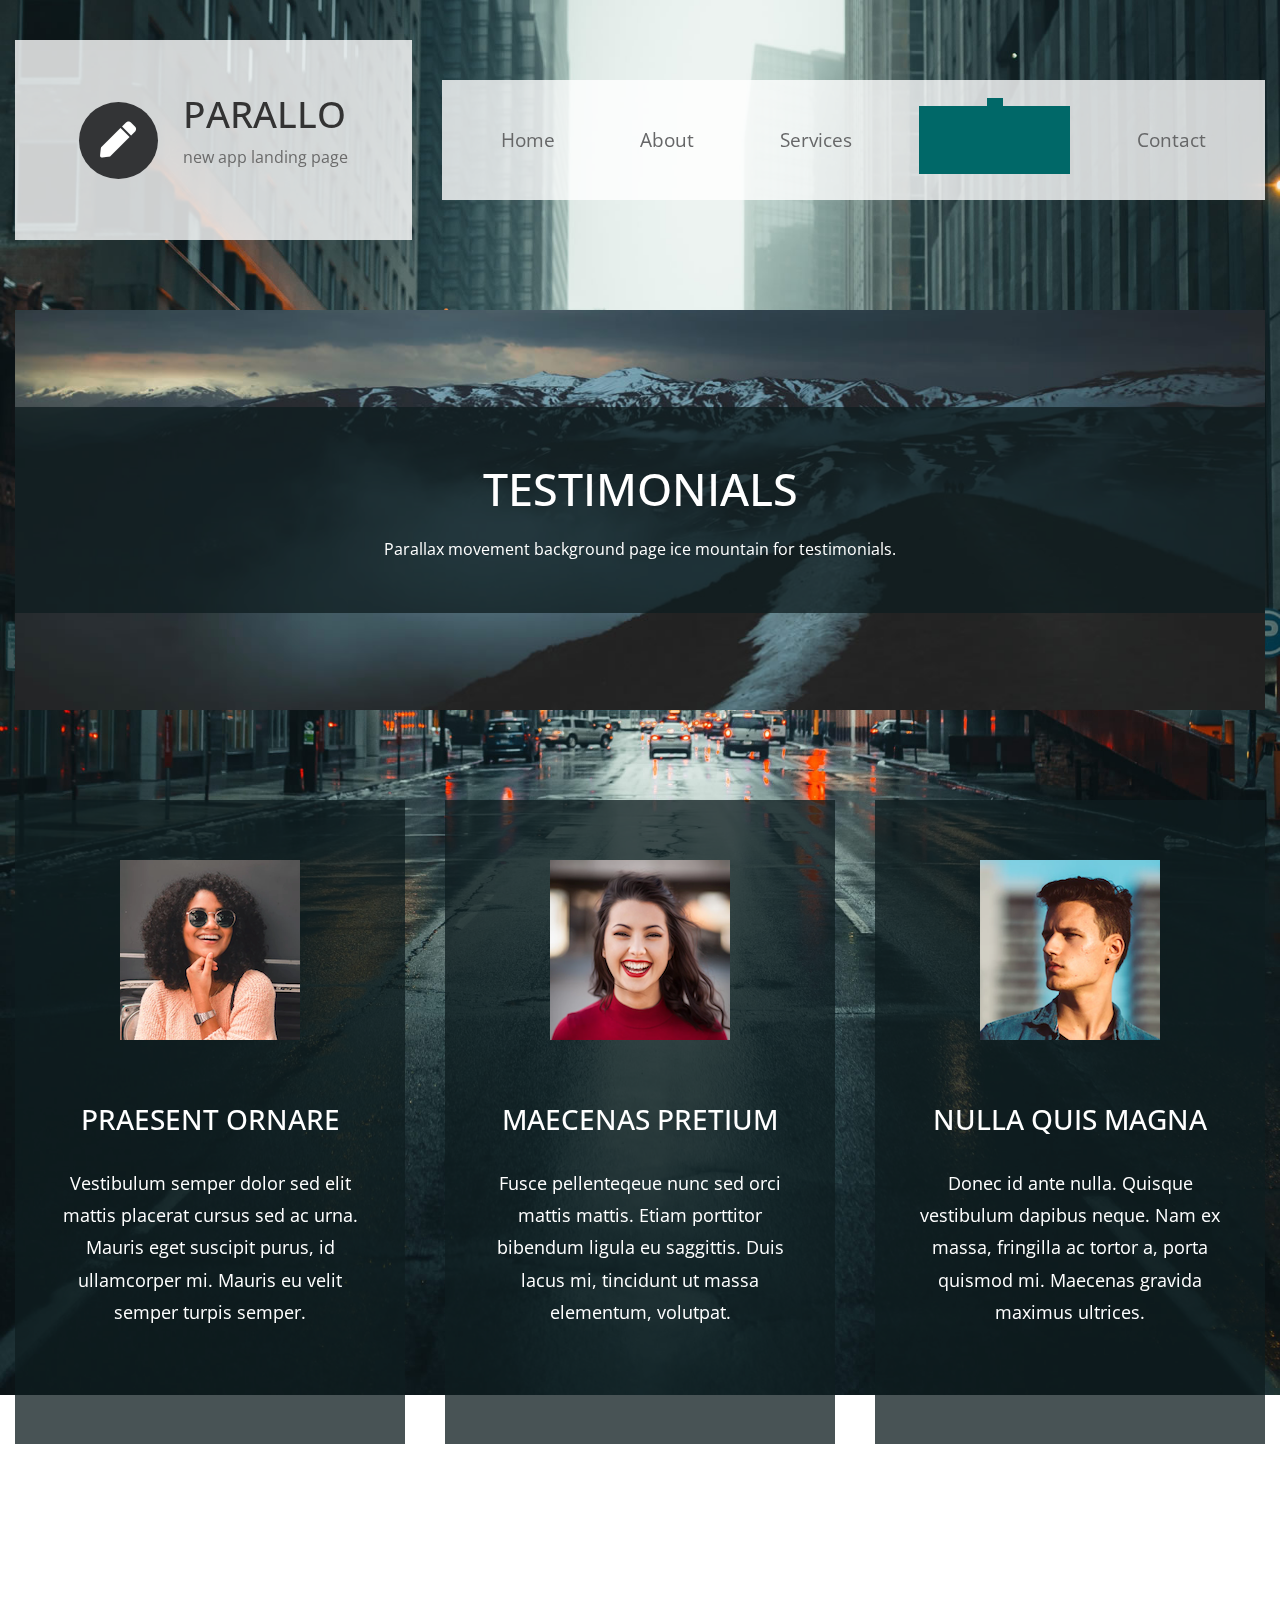
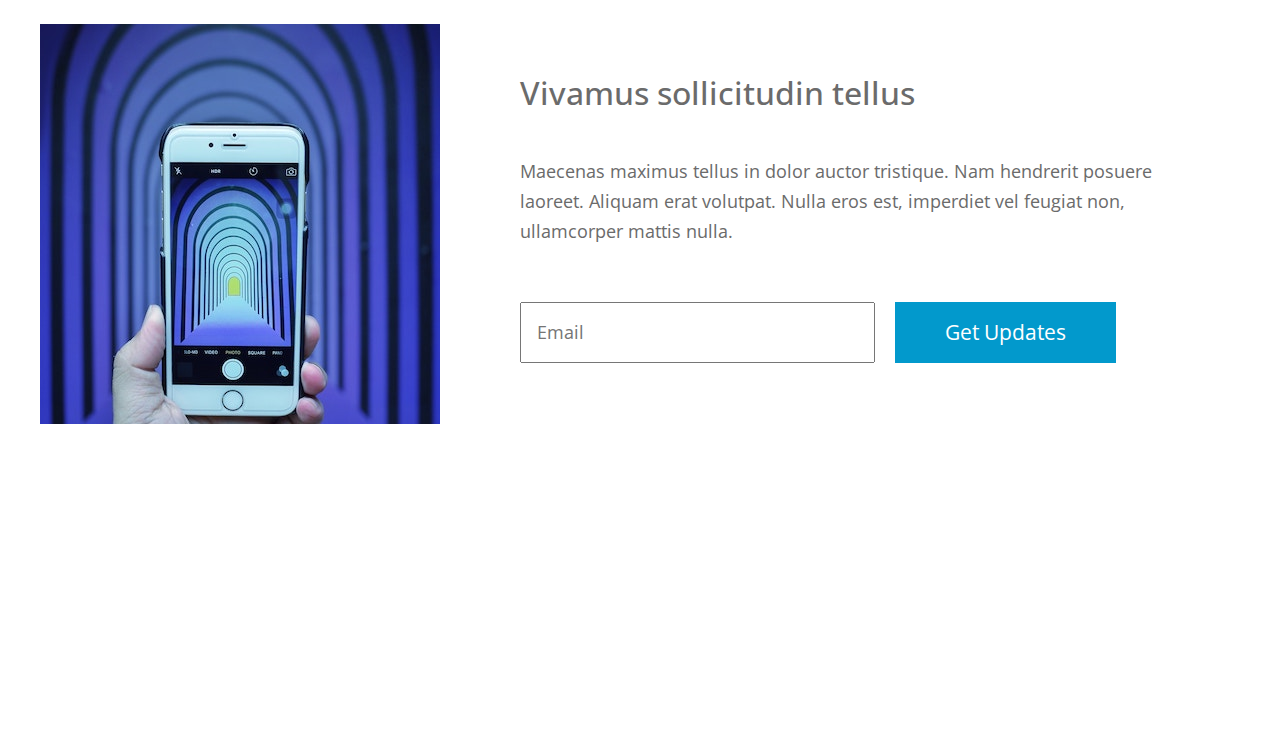
<file: testimonials.html>
<!DOCTYPE html>
<html lang="en">
  <head>
    <meta charset="UTF-8" />
    <meta name="viewport" content="width=device-width, initial-scale=1.0" />
    <meta http-equiv="X-UA-Compatible" content="ie=edge" />
    <title>Parallo - Testimonials</title>

    <link rel="stylesheet" href="https://fonts.googleapis.com/css?family=Open+Sans:400,600" />
    <link rel="stylesheet" href="css/all.min.css" />
    <link rel="stylesheet" href="css/bootstrap.min.css" />
    <link rel="stylesheet" type="text/css" href="slick/slick.css"/>    
    <link rel="stylesheet" type="text/css" href="slick/slick-theme.css"/>
    <link rel="stylesheet" href="css/templatemo-style.css" />
  </head>
<!--
Parallo Template
https://templatemo.com/tm-534-parallo
-->
  <body id="servicesPage">
    <div class="parallax-window" data-parallax="scroll" data-image-src="img/bg-01.jpg">
      <div class="container-fluid">
        <div class="row tm-brand-row">
          <div class="col-lg-4 col-11">
            <div class="tm-brand-container tm-bg-white-transparent">
              <i class="fas fa-2x fa-pen tm-brand-icon"></i>
              <div class="tm-brand-texts">
                <h1 class="text-uppercase tm-brand-name">Parallo</h1>
                <p class="small">new app landing page</p>
              </div>
            </div>
          </div>
          <div class="col-lg-8 col-1">
            <div class="tm-nav">
              <nav class="navbar navbar-expand-lg navbar-light tm-bg-white-transparent tm-navbar">
                <button
                  class="navbar-toggler"
                  type="button"
                  data-toggle="collapse"
                  data-target="#navbarNav"
                  aria-controls="navbarNav"
                  aria-expanded="false"
                  aria-label="Toggle navigation">
                  <span class="navbar-toggler-icon"></span>
                </button>
                <div class="collapse navbar-collapse" id="navbarNav">
                  <ul class="navbar-nav">
                    <li class="nav-item">
                      <div class="tm-nav-link-highlight"></div>
                      <a class="nav-link" href="index.html"
                        >Home</a
                      >
                    </li>
                    <li class="nav-item">
                      <div class="tm-nav-link-highlight"></div>
                      <a class="nav-link" href="about.html">About</a>
                    </li>
                    <li class="nav-item">
                      <div class="tm-nav-link-highlight"></div>
                      <a class="nav-link" href="services.html">Services</a>
                    </li>
                    <li class="nav-item green-highlight active">
                      <div class="tm-nav-link-highlight"></div>
                      <a class="nav-link" href="#">Testimonials <span class="sr-only">(current)</span></a>
                    </li>
                    <li class="nav-item">
                      <div class="tm-nav-link-highlight"></div>
                      <a class="nav-link" href="contact.html">Contact</a>
                    </li>
                  </ul>
                </div>
              </nav>
            </div>
          </div>
        </div>

        <!-- Testimonials header -->
        <section class="row" id="tmServices">
          <div class="col-12">
            <div class="parallax-window tm-services-parallax-header tm-testimonials-parallax-header"
                 data-parallax="scroll"
                 data-z-index="101"
                 data-image-src="img/ice-mountain.jpg">

                 <div class="tm-bg-black-transparent text-center tm-services-header tm-testimonials-header">
                    <h2 class="text-uppercase tm-services-page-title tm-testimonials-page-title">Testimonials</h2>
                    <p class="tm-services-description mb-0 small">
                        Parallax movement background page ice mountain for testimonials.   
                    </p>
                </div>
            </div>
          </div>   
        </section>

        <section class="row tm-testimonials-section">
            <div class="col-12 tm-carousel">              
                <div class="tm-bg-black-transparent tm-testimonial-box text-center">                    
                  <div class="tm-person-img-container">
                    <img src="img/person-1.png" alt="Image" class="img-fluid mx-auto"/>
                  </div>              
                  <h3 class="tm-about-name tm-uppercase">Praesent ornare</h3>
                  <p class="tm-about-description">
                    Vestibulum semper dolor sed elit mattis placerat cursus sed ac urna. Mauris eget suscipit purus, id ullamcorper mi. Mauris eu velit semper turpis semper.
                  </p>
                </div>

                <div class="tm-bg-black-transparent tm-testimonial-box text-center">
                  <div class="tm-person-img-container">
                    <img src="img/person-2.png" alt="Image" class="img-fluid mx-auto"/>
                  </div>              
                  <h3 class="tm-about-name tm-uppercase">Maecenas Pretium</h3>
                  <p class="tm-about-description">
                      Fusce pellenteqeue nunc sed orci mattis mattis. Etiam porttitor bibendum ligula eu saggittis. Duis lacus mi, tincidunt ut massa elementum, volutpat.
                  </p>
                </div>

                <div class="tm-bg-black-transparent tm-testimonial-box text-center">
                  <div class="tm-person-img-container">
                    <img src="img/person-3.png" alt="Image" class="img-fluid mx-auto"/>
                  </div>              
                  <h3 class="tm-about-name tm-uppercase">Nulla Quis Magna</h3>
                  <p class="tm-about-description">
                    Donec id ante nulla. Quisque vestibulum dapibus neque. Nam ex massa, fringilla ac tortor a, porta quismod mi. Maecenas gravida maximus ultrices.
                  </p>
                </div>

                <div class="tm-bg-black-transparent tm-testimonial-box text-center">
                  <div class="tm-person-img-container">
                    <img src="img/person-1.png" alt="Image" class="img-fluid mx-auto"/>
                  </div>              
                  <h3 class="tm-about-name tm-uppercase">Praesent ornare</h3>
                  <p class="tm-about-description">
                    Vestibulum semper dolor sed elit placerat cursus sed ac urna. Mauris eget suscipit purus, id ullamcorper mi. Mauris eu velit semper turpis semper.
                  </p>
                </div>    
                <div class="tm-bg-black-transparent tm-testimonial-box text-center">
                  <div class="tm-person-img-container">
                    <img src="img/person-2.png" alt="Image" class="img-fluid mx-auto"/>
                  </div>              
                  <h3 class="tm-about-name tm-uppercase">Maecenas Pretium</h3>
                  <p class="tm-about-description">
                      Fusce pellenteqeue nunc sed orci mattis mattis. Etiam porttitor bibendum ligula eu saggittis. Duis lacus mi, tincidunt ut massa elementum, volutpat.
                  </p>
                </div>

                <div class="tm-bg-black-transparent tm-testimonial-box text-center">
                  <div class="tm-person-img-container">
                    <img src="img/person-3.png" alt="Image" class="img-fluid mx-auto"/>
                  </div>              
                  <h3 class="tm-about-name tm-uppercase">Nulla Quis Magna</h3>
                  <p class="tm-about-description">
                    Donec id ante nulla. Quisque vestibulum dapibus neque. Nam ex massa, fringilla ac tortor a, porta quismod mi. Maecenas gravida maximus ultrices.
                  </p>
                </div>          
          </div>
        </section>

        <!-- Call to Action -->
        <section class="row tm-testimonials-cta" id="tmCallToAction">
          <div class="col-12 tm-call-to-action-col">
            <img src="img/call-to-action-2.jpg" alt="Image" class="img-fluid tm-call-to-action-image" />
            <div class="tm-bg-white tm-call-to-action-text">
              <h2 class="tm-call-to-action-title">Vivamus sollicitudin tellus</h2>
              <p class="tm-call-to-action-description">
                Maecenas maximus tellus in dolor auctor tristique. Nam hendrerit
                posuere laoreet. Aliquam erat volutpat. Nulla eros est,
                imperdiet vel feugiat non, ullamcorper mattis nulla.
              </p>
              <form action="#" method="get" class="tm-call-to-action-form">                
                <input name="email" type="email" class="tm-email-input" id="email" placeholder="Email" />
                <button type="submit" class="btn btn-secondary">Get Updates</button>
              </form>
            </div>
          </div>
        </section>

        <!-- Page footer -->
        <footer class="row">
          <p class="col-12 text-white text-center tm-copyright-text">
            Copyright &copy; 2020 App Landing Page. 
            Designed by <a href="#" class="tm-copyright-link">TemplateMo</a>
          </p>
        </footer>
      </div>
      <!-- .container-fluid -->
    </div>

    <script src="js/jquery.min.js"></script>
    <script src="js/parallax.min.js"></script>
    <script src="js/bootstrap.min.js"></script>
    <script src="slick/slick.min.js"></script>
    <script>
        $(function(){
            $('.tabgroup > div').hide();
            $('.tabgroup > div:first-of-type').show();  
            $('.tabs a').click(function(e){
              e.preventDefault();
              var $this = $(this),
                  tabgroup = '#'+$this.parents('.tabs').data('tabgroup'),
                  others = $this.closest('li').siblings().children('a'),
                  target = $this.attr('href');
              others.removeClass('active');
              $this.addClass('active');
              $(tabgroup).children('div').hide();
              $(target).show();

              // Scroll to tab content (for mobile)
              if($(window).width() < 992) {
                  $('html, body').animate({
                      scrollTop: $("#first-tab-group").offset().top
                  }, 200);    
              }              
            })

            $('.tm-carousel').slick({
                dots: true,
                  infinite: false,
                  arrows: false,
                  speed: 300,
                  slidesToShow: 3,
                  slidesToScroll: 2,
                  responsive: [
                    {
                      breakpoint: 1024,
                      settings: {
                          arrows: false,
                        slidesToShow: 2,
                        slidesToScroll: 1,
                        infinite: true,
                        dots: true
                      }
                    },
                    {
                      breakpoint: 600,
                      settings: {
                          arrows: false,
                        slidesToShow: 1,
                        slidesToScroll: 1
                      }
                    },
                    {
                      breakpoint: 480,
                      settings: {
                          arrows: false,
                        slidesToShow: 1,
                        slidesToScroll: 1
                      }
                    }
                    // You can unslick at a given breakpoint now by adding:
                    // settings: "unslick"
                    // instead of a settings object
                  ]
            });  
        });
        
    </script>
  </body>
</html>
</file>
<file: css/templatemo-style.css>
/*

This is a template

https://templatemo.com/tm-534-parallo

COLOR CODE
Dark Brown: #333333
Green: #006666
Light Blue: #0099CC
Blue: #039bcd
nav link color: #666768

Page 1 Image 1x1 size 400px
3 boxes spacing 60px
Logo size: 400x200
840x120

Home section width: 420

*/

html {
  scroll-behavior: smooth;
}

body {
  font-family: "Open Sans", Arial, Helvetica, sans-serif;
  font-size: 18px;
  font-weight: 400;
  color: #6b6b6b;
  overflow-x: hidden;
}

a,
button {
  transition: all 0.3s ease;
}

a:hover {
  text-decoration: none;
}

.container-fluid {
  max-width: 1310px;
}

.small,
small {
  font-size: 90%;
}

.parallax-window {
  min-height: 1100px;
  background: transparent;
}

.tm-bg-white-transparent {
  background-color: rgba(255, 255, 255, 0.8);
}

.tm-brand-row {
  align-items: center;
  padding-top: 40px;
  padding-bottom: 28px;
}

.tm-brand-container {
  max-width: 400px;
  height: 200px;
  display: flex;
  align-items: center;
  justify-content: center;
}

.tm-brand-icon {
  width: 79px;
  height: 77px;
  display: flex;
  align-items: center;
  justify-content: center;
  background-color: #333436;
  color: white;
  border-radius: 50%;
  margin-right: 25px;
}

.tm-brand-name {
  font-size: 2.3rem;
  color: #333333;
}

/* Nav */
/*noinspection SyntaxError*/
.tm-navbar {/*   padding: 19px 63px; */max-width: 840px;min-height: 120px;justify-content:center;}

.tm-navbar .navbar-nav {
  width: 100%;
  display: flex;
  align-items: center;
  justify-content: space-around;
}


.navbar-expand-lg .navbar-nav .nav-link {
  padding: 19px;
}

.navbar-light .navbar-nav .nav-link,
.navbar-light .navbar-nav .active > .nav-link,
.navbar-light .navbar-nav .nav-link.active,
.navbar-light .navbar-nav .nav-link.show,
.navbar-light .navbar-nav .show > .nav-link {
  color: #666768;
}

.navbar-light .navbar-nav .nav-item.green-highlight.active > .nav-link, 
.navbar-light .navbar-nav .nav-item.green-highlight .nav-link.active, 
.navbar-light .navbar-nav .nav-item.green-highlight .nav-link.show, 
.navbar-light .navbar-nav .nav-item.green-highlight .show > .nav-link {
  color: #006868;
}

.nav-item {
  position: relative;  
}

.nav-link {
  font-size: 1.2rem;
}

.nav-item .tm-nav-link-highlight {
  visibility: hidden;
}

.nav-item:hover .tm-nav-link-highlight,
.nav-item.active .tm-nav-link-highlight {
  visibility: visible;
}

.nav-item .nav-link {
  border-top: 1px solid transparent;
}

.nav-item.active .nav-link,
.nav-item:hover .nav-link {
  border-top-color: #666768;
}

.tm-nav-link-highlight {
  width: 16px;
  height: 16px;
  background-color: #666768;
  position: absolute;
  top: -8px;
  left: calc(50% - 8px);
}

.nav-item.active.green-highlight .nav-link,
.nav-item.green-highlight:hover .nav-link {
  border-top-color: #006868;
}

.nav-item.active.green-highlight,
.tm-nav-link-highlight {
  background-color: #006868;
}

/* Home */
#tmHome {
  padding-top: 30px;
  padding-bottom: 68px;
}

.tm-home-left {
  max-width: 420px;
  width: 100%;
  margin-right: 185px;
}

.tm-home-container {
  display: flex;
  align-items: center;
  justify-content: center;
}

.tm-slogan {
  font-size: 1.4rem;
  margin-bottom: 30px;
}

.tm-home-hr {
  border-top-color: white;
  margin-bottom: 30px;
}

.tm-home-title {
  font-size: 3.5rem;
  margin-bottom: 40px;
}

.tm-home-text {
  margin-bottom: 47px;
}

.btn {
  border-radius: 0;
  padding: 13px 40px;
  font-size: 1.3rem;
}

.btn-primary {
  background-color: white;
  border: 0;  
  color: #3E3F40;
}

.btn-primary:hover,
.btn-primary:focus,
.btn-primary:active,
.btn-primary:not(:disabled):not(.disabled).active, 
.btn-primary:not(:disabled):not(.disabled):active, 
.show>.btn-primary.dropdown-toggle {
  background-color: #495057;
  outline: none;
  border: none;
}

/* Features section */
#tmFeatures {
  padding-top: 68px;
  padding-bottom: 60px;
  max-width: 1260px;
  margin-left: auto;
  margin-right: auto;
}

.tm-feature-box {
  max-width: 360px;
  min-height: 480px;
  border-radius: 10px;
  text-align: center;
  padding: 40px 50px;
  margin-left: auto;
  margin-right: auto;
}

.tm-feature-name {
  color: black;
  margin-bottom: 50px;
}

.tm-feature-icon-container {
  width: 110px;
  height: 110px;
  border: 1px solid #3E3F40;
  border-radius: 50%;  
  display: flex;
  align-items: center;
  justify-content: center; 
  margin-left: auto;
  margin-right: auto;
  margin-bottom: 60px;
}

/* Call to Action section */
#tmCallToAction {
  padding-top: 60px;
  padding-bottom: 60px;
}

.tm-bg-white {
  background-color: white;
}

/*noinspection ALL*/
.tm-call-to-action-col {
  display: flex;
  align-items: center;
  max-width: 1230px;
  margin-left: auto;
  margin-right: auto;
  flex-direction: inherit;
}

.tm-call-to-action-image {
  margin-right: 20px;
  width: 400px;
  height: auto;
}

.tm-call-to-action-text {
  padding: 50px 60px;
  min-height: 400px;
  width: calc(100% - 400px);
}

.tm-call-to-action-title {
  margin-bottom: 45px;
}

.tm-call-to-action-description {
  margin-bottom: 55px;
  font-size: 1.1rem;
  
}

p {
  line-height: 1.7;
}

.tm-call-to-action-form {
  display: flex;
}

.tm-email-input {
  padding: 15px;
  width: 355px;
  margin: 0 20px 0 0;
}

.btn-secondary {
  background-color: #0299CC;
  border: none;
  padding: 10px 50px;
}

.btn-secondary:hover {
  background-color: #0fb7f0;
}

.btn-tertiary {
  background-color: #006868;
  color: white;
  padding: 10px 60px;
}

.btn-tertiary:hover {
  background-color: #099f9f;
  color: white;
}

.tm-copyright-text {
  font-size: 1rem;
  padding-top: 50px;
  padding-bottom: 45px;
}

.tm-copyright-link {
  color: white;
}

.tm-copyright-link:hover {
  color: #0fb7f0;
}

/* About Page */
#tmAbout {
  padding-bottom: 80px;
}

.tm-about-page-title {
  font-size: 2.5rem;
  margin-top: 72px;
  margin-bottom: 40px;
}

.tm-about-box {
  padding: 25px;
  max-width: 360px;
  margin-bottom: 30px;
}

.tm-about-title-hr {
  border-top-color: black;
  max-width: 450px;
  margin-bottom:20px;
}

.tm-bg-black-transparent {
  background-color: rgba(15, 29, 32, 0.76);
  color: white;
}

.tm-about-header {
  padding-bottom: 80px;
}

.tm-about-number-container {
  width: 83px;
  height: 83px;
  font-size: 2.2rem;
  border: 1px solid white;
  display: flex;
  align-items: center;
  justify-content: center;
  margin-bottom: 20px;
}

.tm-about-name {
  margin-bottom: 30px;
  text-transform: uppercase;
}

.tm-about-description {
  margin-bottom: 30px;
  line-height: 1.8;
}

.tm-app-header {
  max-width: 644px;
  margin-left: auto;
  margin-right: auto;  
  margin-bottom: 60px;
}

#tmAppFeatures {
  padding-top: 80px;
  padding-bottom: 24px;
}

.tm-app-feature-header {
  font-size: 2.8rem;
}

.tm-app-feature-box {
  display: flex;
  align-items: center;
  padding: 50px 40px; 
  margin-bottom: 40px; 
}

.tm-app-feature-icon {
  margin-right: 30px;
  border-radius: 50%;
  border: 1px solid;
  width:  120px;
  height: 120px;
  display: flex;
  align-items: center;
  justify-content: center;
}

.tm-btn-app-feature {
  margin-bottom: 35px;
}

.tm-app-feature-description-box {
  color: #2C3030;
}

.tm-app-feature-title {
  font-size: 2rem;
}

/* Services */
.tm-services-parallax-header {
  min-height: 700px;
  display: flex;
  align-items: center; 
  margin-top: 42px;
  margin-bottom: 22px;
}

.tm-services-header {
  position: relative;
  z-index: 102;
  width: 100%;
  padding: 85px 15px 37px 15px;
}

.tm-services-page-title {
  font-size: 2.8rem;  
  padding-bottom: 37px;
}

.tm-services-detail-box {
  padding: 80px 70px;
  margin-top: 22px;
  margin-bottom: 41px;
}

#tmServices .tabs {
  list-style: none;
  padding: 0;
  margin: 0;
}

.tm-tabs-container {
  display: flex;
  padding-top: 40px;
  padding-bottom: 135px;
}

.tm-tab-links {
  margin-right: 40px;
  width: 380px;
}

.tm-tab-contents {
  width: calc(100% - 420px);

}

#tmServices .tabs li {
  margin-bottom: 36px;
}

#tmServices .tabs li:last-child {
  margin-bottom: 0;
}

#tmServices .tabs a {
  display: flex;
  align-items: center;  
  text-align: left;
  text-decoration: none;
  text-transform: uppercase;
  letter-spacing: 1px;
  background-color: rgba(15, 29, 32, 0.77);
  border: 1px solid rgba(15, 29, 32, 0.77);
  color: white;
  font-size: 20px;
  font-weight: 700;
  padding: 20px 30px;
  transition: all 0.3s;  
}

#tmServices .tabs .icon-wrap {
  width: 75px;
  height: 75px;
  border: 1px solid white;
  border-radius: 50%;  
  display: flex;
  align-items: center;
  justify-content: center;
  margin-right: 30px;
}

#tmServices .tabs .active,
#tmServices .tabs a:hover {
    border-color: white;
    color: #fff!important;
}

#first-tab-group > div {
  background-color: rgba(15, 29, 32, 0.77);
  color: white;
  padding: 45px 60px;
  min-height: 423px;
}

.tm-service-tab-title,
.tm-service-tab-p {
  margin-bottom: 40px;
}

/* Testimonials */
.tm-testimonials-section {
  padding-top: 45px;
  padding-bottom: 90px;  
  margin-left: -35px;
  margin-right: -35px;
}

.tm-testimonials-header {
  padding: 55px 15px 50px;
}

.tm-testimonials-page-title {
  padding-bottom: 0;
  margin-bottom: 20px;
}

.tm-testimonials-parallax-header {
  min-height: 400px;
  margin-bottom: 45px;
}

.tm-person-img-container {
  margin-bottom: 63px;
}

.tm-testimonial-box {
  padding: 60px 30px 85px;  
  margin-left: 20px;
  margin-right: 20px;
}

.slick-dots {
  bottom: -88px;;
}

.slick-dots li,
.slick-dots li button {
  width: 30px;
  height: 30px;
}

.slick-dots li {  
  margin: 8px;
}

.slick-dots li button {
  font-family: inherit;
  font-size: 1.6em;
  font-weight: 900;
}

.slick-dots li button:before {
  font-family: inherit;
  font-size: inherit;  
  content: "\f45c";
  opacity: 0.5;
}

.slick-dots li.slick-active button:before {
  opacity: 0.85;
}


#tmCallToAction.tm-testimonials-cta {
  padding-bottom: 185px;
}

/* Contact page */
.tm-contact-form {
  height: 100%;
  padding: 67px 115px 67px 70px;  
  margin-right: 5px;
}

.tm-contact-text {
  padding: 58px 95px 100px 80px;  
  margin-left: 5px;
}

.tm-contact-col-left {  
  margin-bottom: 0;
}

.form-group {
  margin-bottom: 50px;
}

.form-control {
  background-color: transparent;
  color: white;
  padding: 25px 20px;
}

.form-control:focus {
  background-color: transparent;
  color: white;
}

.form-control::placeholder { /* Chrome, Firefox, Opera, Safari 10.1+ */
  color: white;
  opacity: 1; /* Firefox */
}

.form-control:-ms-input-placeholder { /* Internet Explorer 10-11 */
  color: white;
}

.form-control::-ms-input-placeholder { /* Microsoft Edge */
  color: white;
}

.tm-contact-row {
  padding-top: 45px;
  padding-bottom: 40px;
}

/* Media Queries */
@media (max-width: 1149px) {
  .tm-call-to-action-text {
    width: calc(100% - 420px);
  }
}

@media (max-width: 1145px) {
  .tm-email-input {
    margin-right: 0;
    margin-bottom: 20px;
    width: 100%;
  }

  .tm-call-to-action-form {
    flex-direction: column;
  }
}

@media (max-width: 991px) {
  .tm-nav {
    position: relative;
  }

  #navbarNav {
        position: absolute;
    top: 80px;
    background-color: rgba(255, 255, 255, 0.9);
    z-index: 1001;
  }

 .tm-navbar {
   background-color: transparent;
   justify-content: flex-end;
 }

 .navbar-toggler {
   background-color: rgba(255,255,255,0.8);
 }

 .tm-home-left {
   margin-right: 50px;
 }

 .tm-feature-box {
   margin-bottom: 20px;
   max-width: 600px;   
 }

 .navbar-expand-lg .navbar-nav .nav-link {
   padding: 14px 19px;
 }

 .tm-about-box,
 .tm-app-feature-box {
   margin-left: auto;
   margin-right: auto;
   max-width: 600px;
 }

 .tm-tabs-container {
   flex-direction: column;
 }

 .tm-tab-links {
   margin-right: 0;
   margin-bottom: 40px;   
 }

 .tm-tab-links,
 .tm-tab-contents {
    margin-left: auto;
    margin-right: auto;
    max-width: 800px;
    width: 100%;
 }

 .tm-contact-col-left {
   margin-bottom: 40px;   
 }


  .tm-contact-form {
    margin-right: 0;
  }
  
 .tm-contact-text {
   margin-left: 0;
 }
 
}

@media (max-width: 849px) {
  .tm-call-to-action-col {
    flex-direction: column;
  }

  .tm-call-to-action-image {
    margin-right: 0;
    margin-bottom: 20px;
  }

  .tm-call-to-action-text {
    width: 100%;
    max-width: 600px;
  }
}

@media (max-width: 767px) {
  .tm-home-container {
    flex-direction: column;
  }

  .tm-home-left {
    margin-bottom: 50px;
    margin-right: 0;
  }
}

@media (max-width: 479px) {
  .tm-app-feature-box {
    flex-direction: column;
  }

  .tm-app-feature-icon {
    margin-right: 0;
    margin-bottom: 30px;
  }

  .slick-dots {
    width: 300px;
    left: 0;
    right: 0;
    margin-left: auto;
    margin-right: auto;
    bottom: -80px;        
  }

  .slick-dots li {
    margin: 8px;
  }

  .tm-contact-form {
    padding: 45px;
  }

  .tm-contact-text {
    padding: 60px;
  }
}
</file>
